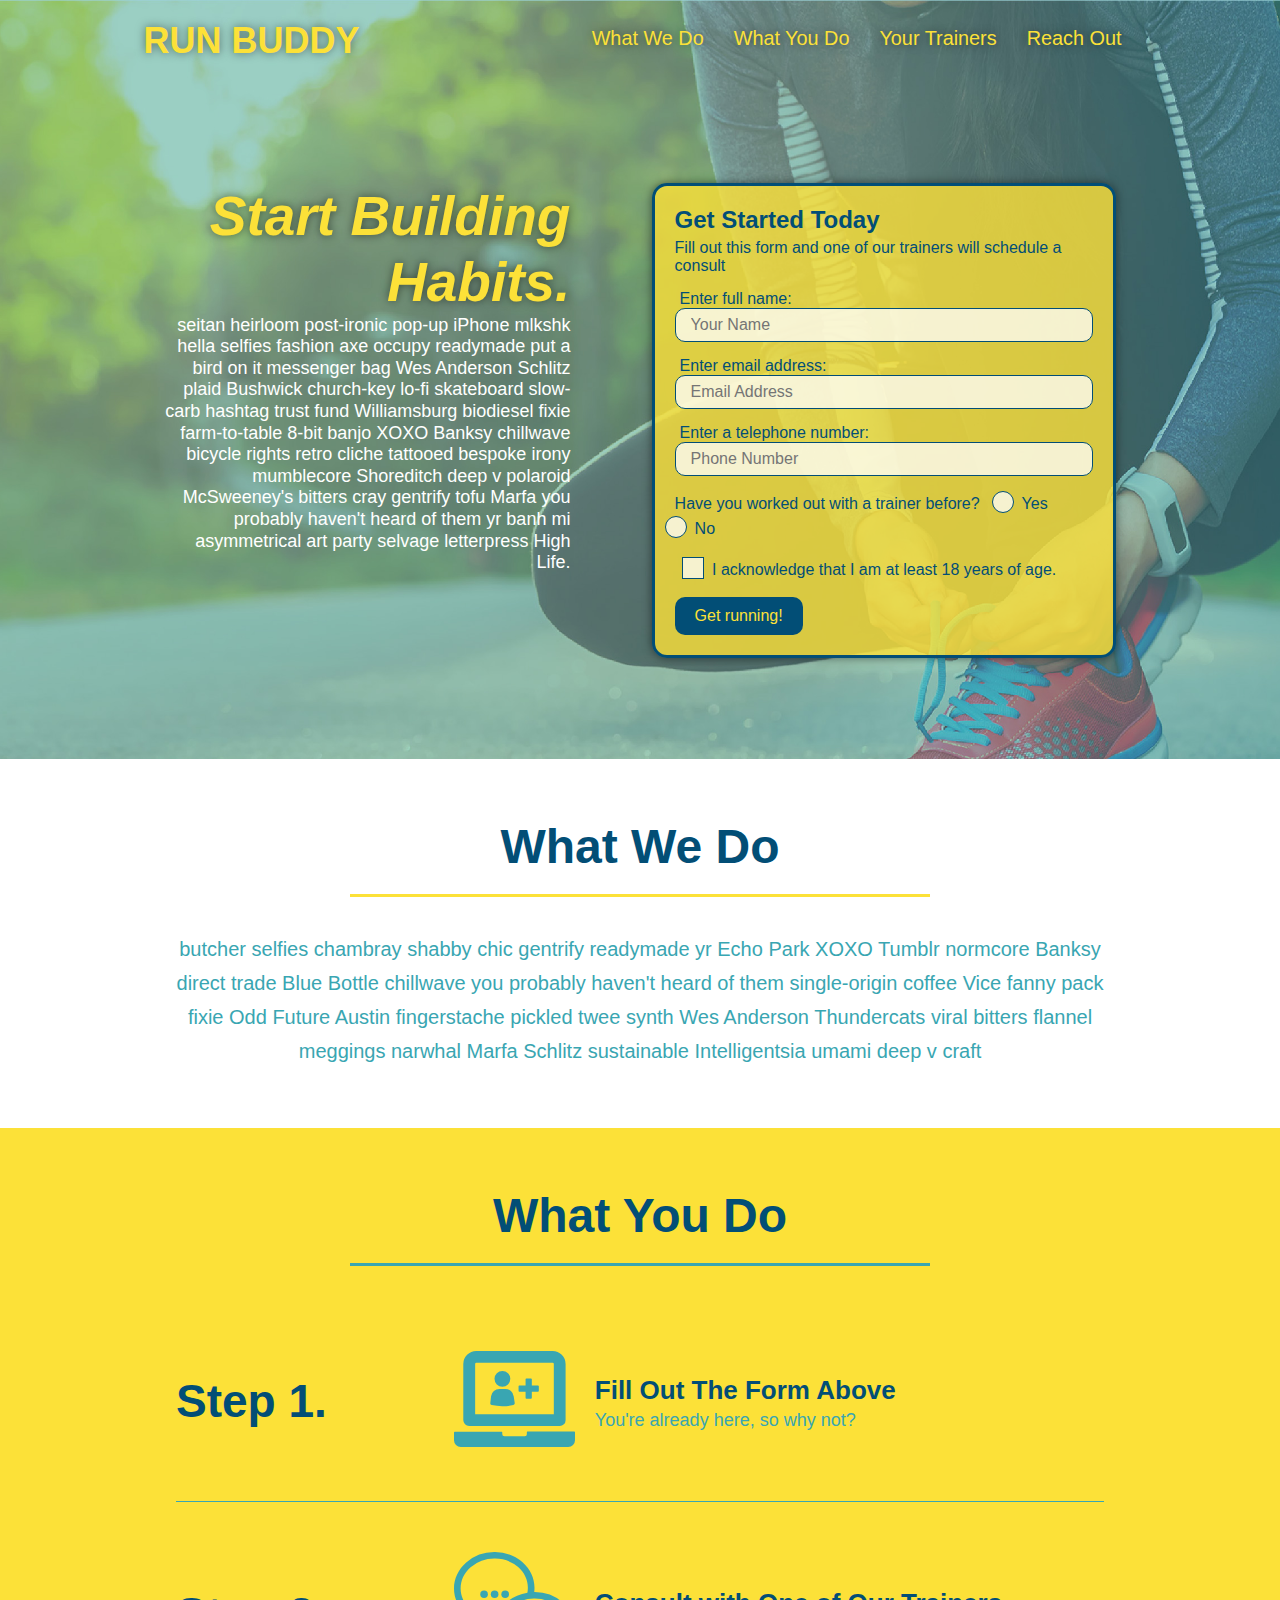
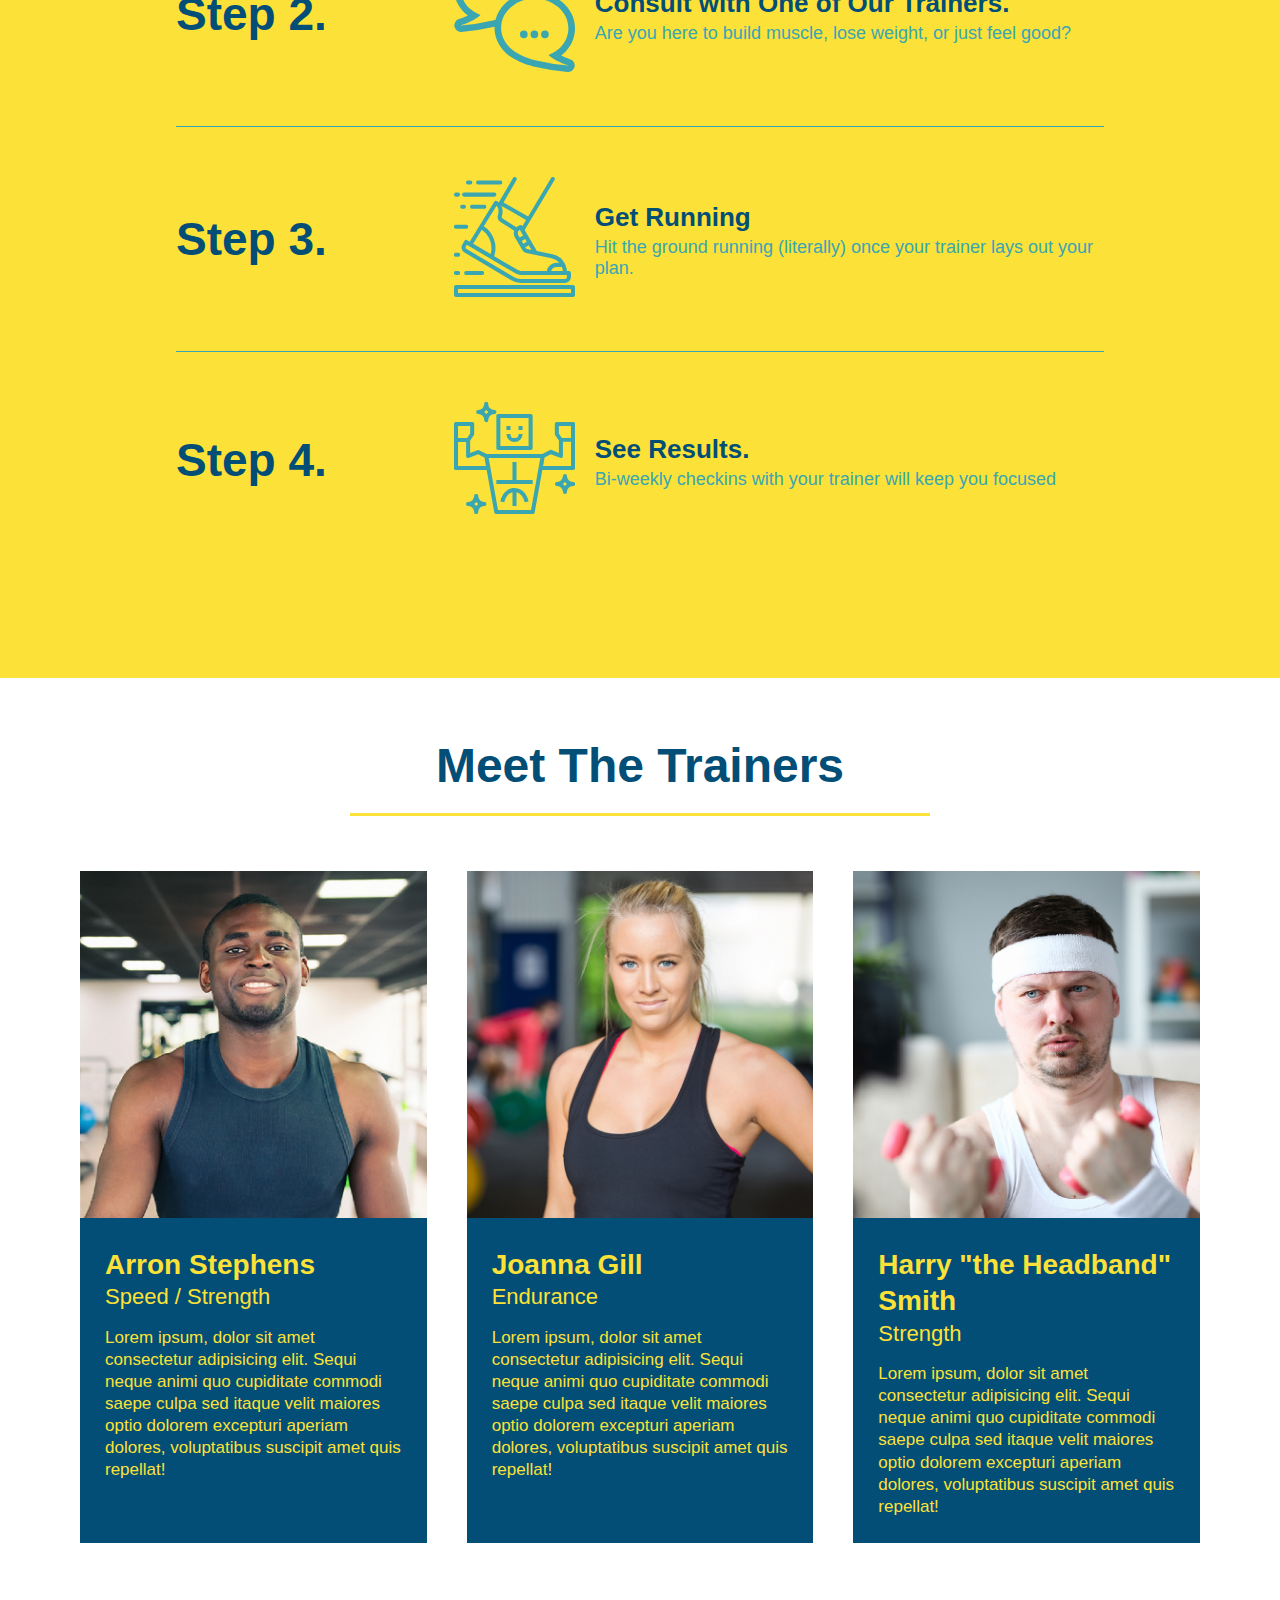
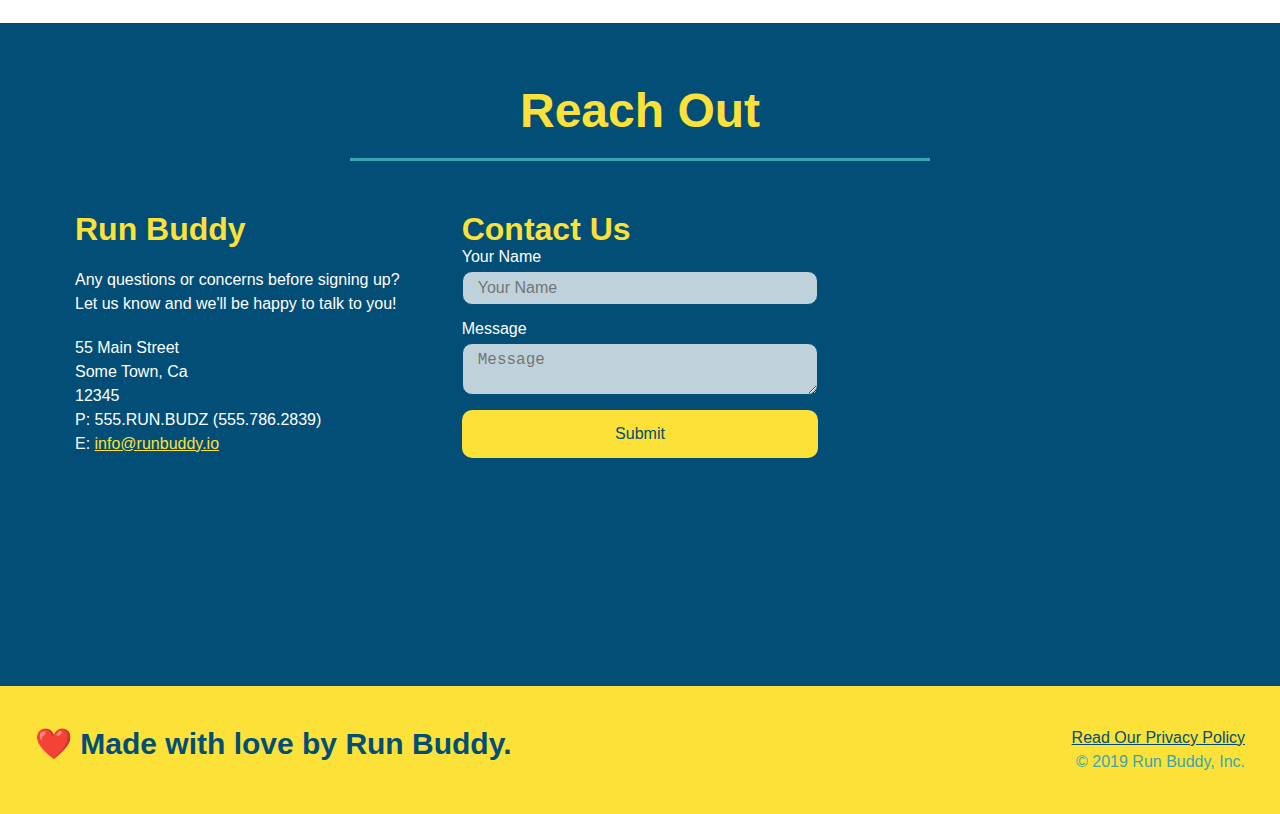
<file: index.html>
<!DOCTYPE html>
<html lang="en">

<head>
  <meta charset="UTF-8" />
  <meta name="viewport" content="width=device-width, initial-scale=1.0" />
  <title>Run Buddy</title>
  <link rel="stylesheet" href="./assets/css/style.css" />
</head>

<body>
  <!-- navigation -->
  <header>
    <h1>
      <a href="./">
        RUN BUDDY
      </a>
    </h1>
    <nav>
      <!-- Unordered list element -->
      <ul>
        <!-- List item element-->
        <li>
          <!-- Anchor element -->
          <a href="#what-we-do">What We Do</a>
        </li>
        <li>
          <a href="#what-you-do">What You Do</a>
        </li>
        <li>
          <a href="#your-trainers">Your Trainers</a>
        </li>
        <li>
          <a href="#reach-out">Reach Out</a>
        </li>
      </ul>
    </nav>
  </header>

  <!-- hero/jumbotron -->
  <section class="hero">
    <div class="hero-cta">
      <h2>Start Building Habits.</h2>
      <p>
        seitan heirloom post-ironic pop-up iPhone mlkshk hella selfies fashion axe occupy readymade put a bird on it
        messenger bag Wes Anderson Schlitz plaid Bushwick church-key lo-fi skateboard slow-carb hashtag trust fund
        Williamsburg biodiesel fixie farm-to-table 8-bit banjo XOXO Banksy chillwave bicycle rights retro cliche
        tattooed bespoke irony mumblecore Shoreditch deep v polaroid McSweeney's bitters cray gentrify tofu Marfa you
        probably haven't heard of them yr banh mi asymmetrical art party selvage letterpress High Life.
      </p>
    </div>
    <!-- Form for consultation -->
    <div class="hero-form">
      <h3>Get Started Today</h3>
      <p>Fill out this form and one of our trainers will schedule a consult</p>
      <form>
        <label for="name">Enter full name:</label>
        <input type="text" placeholder="Your Name" name="name" id="name" class="form-input" />
        <label for="email">Enter email address:</label>
        <input type="text" placeholder="Email Address" name="email" id="email" class="form-input" />
        <label for="phone">Enter a telephone number:</label>
        <input type="text" placeholder="Phone Number" name="phone" id="phone" class="form-input" />
        <p>
          Have you worked out with a trainer before?
          <span class="radio-wrapper">
            <input type="radio" name="trainer-confirm" id="trainer-yes" />
            <label for="trainer-yes">Yes</label>
          </span>
          <span class="radio-wrapper">
            <input type="radio" name="trainer-confirm" id="trainer-no" />
            <label for="trainer-no">No</label>
          </span>
        </p>
        <p>
          <span class="checkbox-wrapper">
            <input type="checkbox" name="age-confirm" id="checkbox" />
            <label for="checkbox">I acknowledge that I am at least 18 years of age.</label>
          </span>
        </p>
        <button type="submit">
          Get running!
        </button>
      </form>
    </div>
  </section>

  <!-- "what we do" section -->
  <section id="what-we-do" class="intro">
    <div class="flex-row">
      <h2 class="section-title primary-border">What We Do</h2>
    </div>
    <div class="flex-row">
      <p>
        butcher selfies chambray shabby chic gentrify readymade yr Echo Park XOXO Tumblr normcore Banksy direct trade
        Blue Bottle chillwave you probably haven't heard of them single-origin coffee Vice fanny pack fixie Odd Future
        Austin fingerstache pickled twee synth Wes Anderson Thundercats viral bitters flannel meggings narwhal Marfa
        Schlitz sustainable Intelligentsia umami deep v craft
      </p>
    </div>
  </section> <!-- What We Do section -->

  <!-- "what you do" section -->
  <section id="what-you-do" class="steps">
    <div class="flex-row">
      <h2 class="section-title secondary-border">What You Do</h2>
    </div>

    <div class="step">
      <h3>Step 1.</h3>
      <div class="step-info">
        <div class="step-img">
          <img src="./assets/images/step-1.svg" />
        </div>
        <div class="step-text">
          <h4>Fill Out The Form Above</h4>
          <p>You're already here, so why not?</p>
        </div> <!-- #step-text -->
      </div><!-- #step-info -->
    </div><!-- #step -->

    <div class="step">
      <h3>Step 2.</h3>
      <div class="step-info">
        <div class="step-img">
          <img src="./assets/images/step-2.svg" />
        </div>
        <div class="step-text">
          <h4>Consult with One of Our Trainers.</h4>
          <p>Are you here to build muscle, lose weight, or just feel good?</p>
        </div> <!-- #step-text -->
      </div><!-- #step-info -->
    </div><!-- #step -->

    <div class="step">
      <h3>Step 3.</h3>
      <div class="step-info">
        <div class="step-img">
          <img src="./assets/images/step-3.svg" />
        </div>
        <div class="step-text">
          <h4>Get Running</h4>
          <p>Hit the ground running (literally) once your trainer lays out your plan.</p>
        </div> <!-- #step-text -->
      </div><!-- #step-info -->
    </div><!-- #step -->

    <div class="step">
      <h3>Step 4.</h3>
      <div class="step-info">
        <div class="step-img">
          <img src="./assets/images/step-4.svg" />
        </div>
        <div class="step-text">
          <h4>See Results.</h4>
          <p>Bi-weekly checkins with your trainer will keep you focused</p>
        </div> <!-- #step-text -->
      </div><!-- #step-info -->
    </div><!-- #step -->

  </section> <!-- #steps - What You Do section -->

  <!-- "meet the trainers" section -->
  <section id="your-trainers">
    <div class="flex-row">
        <h2 class="section-title primary-border">Meet The Trainers</h2>
      </div>
      <div class="trainers">
      <!-- first trainer bio -->
      <article class="trainer">
        <img src="./assets/images/trainer-1.jpg" alt="Arron Stephens in his workout clothes, ready to pump iron" />
        <div class="trainer-bio">
          <h3 class="trainer-name">Arron Stephens</h3>
          <h4 class="trainer-role">Speed / Strength</h4>
          <p>
            Lorem ipsum, dolor sit amet consectetur adipisicing elit. Sequi neque animi quo cupiditate commodi saepe culpa
            sed
            itaque velit maiores optio dolorem excepturi aperiam dolores, voluptatibus suscipit amet quis repellat!
          </p>
        </div>
      </article>
      <!-- second trainer bio -->
      <article class="trainer">
        <img src="./assets/images/trainer-2.jpg" alt="Joanna Gill cooling off after a workout" />
        <div class="trainer-bio">
          <h3 class="trainer-name">Joanna Gill</h3>
          <h4 class="trainer-role">Endurance</h4>
          <p>
            Lorem ipsum, dolor sit amet consectetur adipisicing elit. Sequi neque animi quo cupiditate commodi saepe culpa
            sed
            itaque velit maiores optio dolorem excepturi aperiam dolores, voluptatibus suscipit amet quis repellat!
          </p>
        </div>
      </article>
      <!-- third trainer bio -->
      <article class="trainer">
        <img src="./assets/images/trainer-3.jpg"
          alt="Harry Smith wearing a headband and lifting comically small pink weights" />
        <div class="trainer-bio">
          <h3 class="trainer-name">Harry "the Headband" Smith</h3>
          <h4 class="trainer-role">Strength</h4>
          <p>
            Lorem ipsum, dolor sit amet consectetur adipisicing elit. Sequi neque animi quo cupiditate commodi saepe culpa
            sed
            itaque velit maiores optio dolorem excepturi aperiam dolores, voluptatibus suscipit amet quis repellat!
          </p>
        </div>
      </article>
    </div>
  </section> <!-- Meet the Trainers section -->

  <!-- "reach out" section -->
  <section id="reach-out" class="contact">
    <div class="flex-row">
      <h2 class="section-title secondary-border">Reach Out</h2>
    </div>
    <div class="contact-info">
      <div>
        <h3>Run Buddy</h3>
        <p>
          Any questions or concerns before signing up?
          <br />
          Let us know and we'll be happy to talk to you!
        </p>
        <address>
          55 Main Street <br />
          Some Town, Ca <br />
          12345<br />
          P: 555.RUN.BUDZ (555.786.2839)<br />
          E: <a href="mailto:info@runbuddy.io">info@runbuddy.io</a>
        </address>
      </div>
      <div class="contact-form">
        <h3>Contact Us</h3>
        <form>
          <label for="contact-name">Your Name</label>
          <input type="text" id="contact-name" placeholder="Your Name" />
  
          <label for="contact-message">Message</label>
          <textarea id="contact-message" placeholder="Message"></textarea>
  
          <button type="submit">Submit</button>
        </form>
      </div>
      <iframe
        src="https://www.google.com/maps/embed?pb=!1m18!1m12!1m3!1d3147.1079747227936!2d-120.42364418397035!3d37.92790791110593!2m3!1f0!2f0!3f0!3m2!1i1024!2i768!4f13.1!3m3!1m2!1s0x8090c49129b6ac57%3A0xb56c7eb95a2cd8bd!2sMain%20St%2C%20California%2095327!5e0!3m2!1sen!2sus!4v1616426329495!5m2!1sen!2sus"
        style="border:0;" allowfullscreen="" loading="lazy">
      </iframe>
    </div>
  </section> <!-- Reach Out section -->

  <!-- footer -->
  <footer>
    <h2>❤️ Made with love by Run Buddy.</h2>
    <div>
      <a href="./privacy-policy.html">Read Our Privacy Policy</a><br />
      &copy; 2019 Run Buddy, Inc.
    </div>
  </footer>
</body>

</html>
</file>
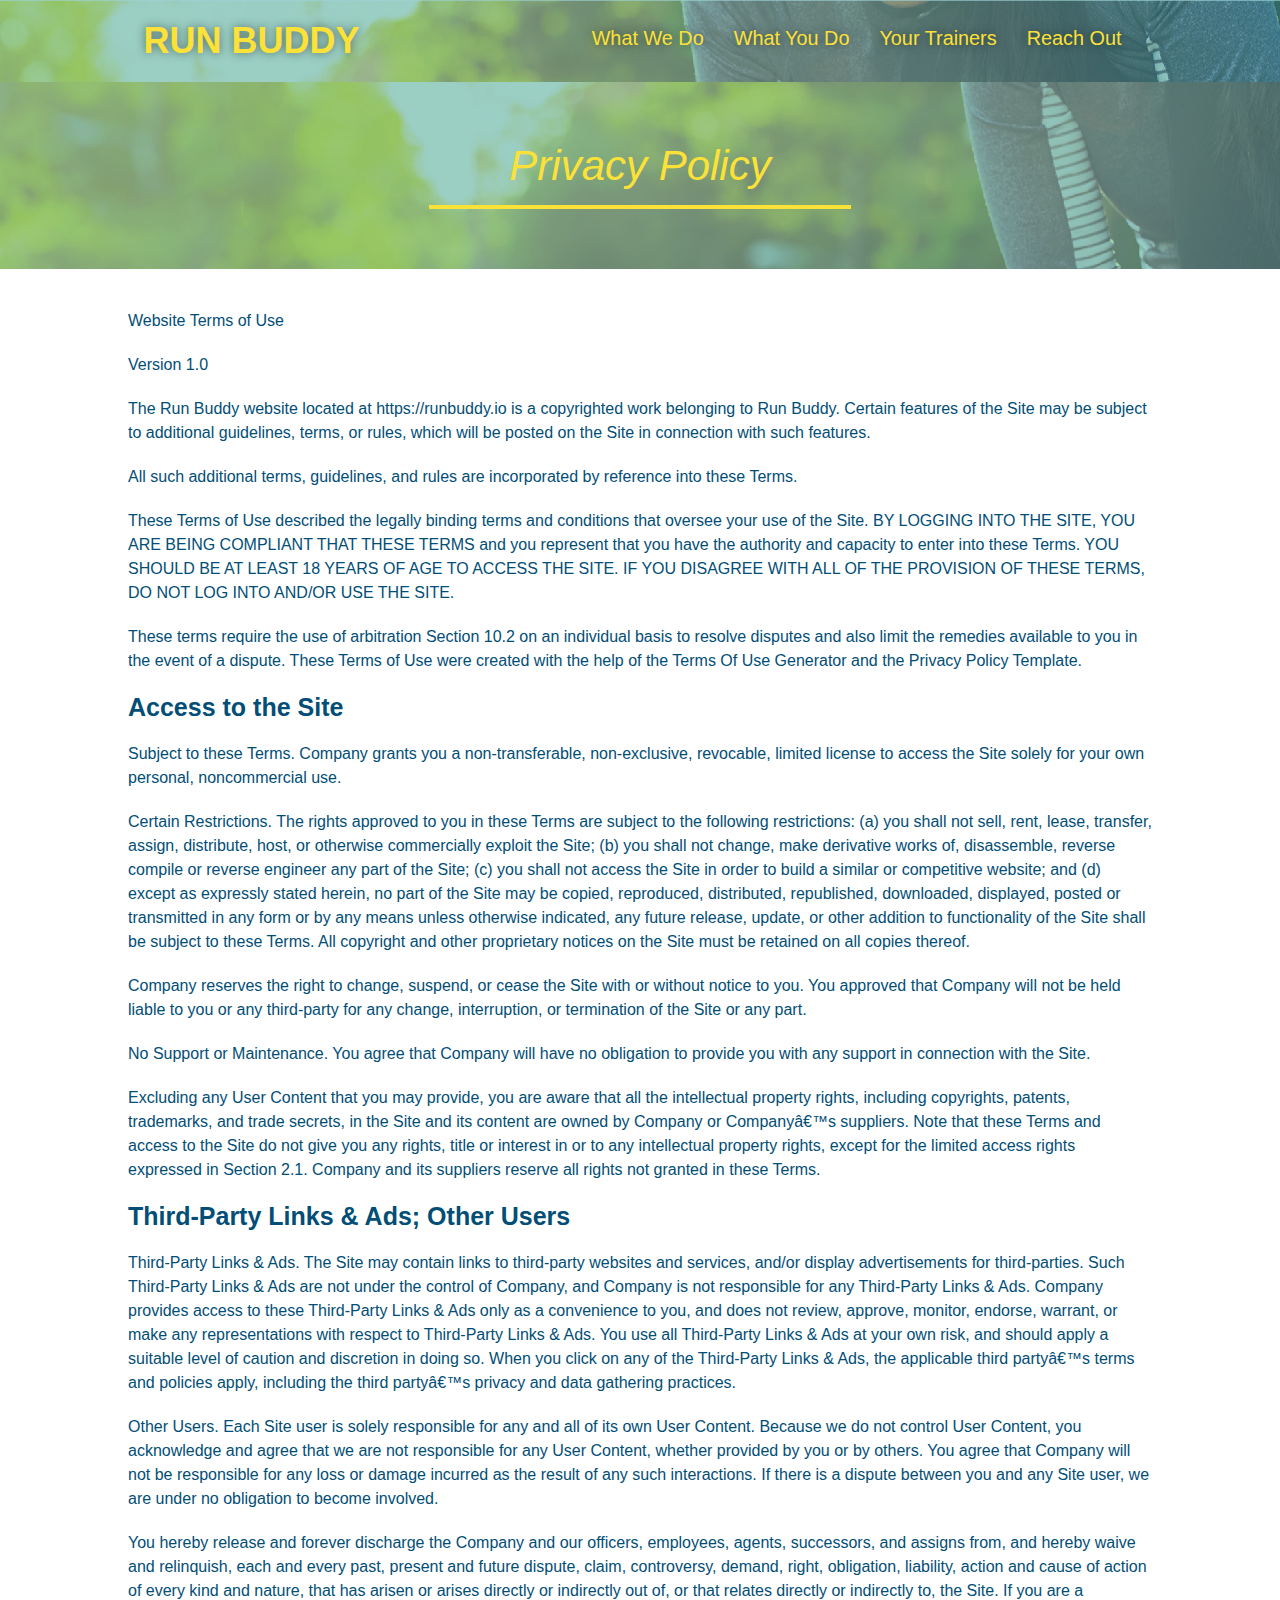
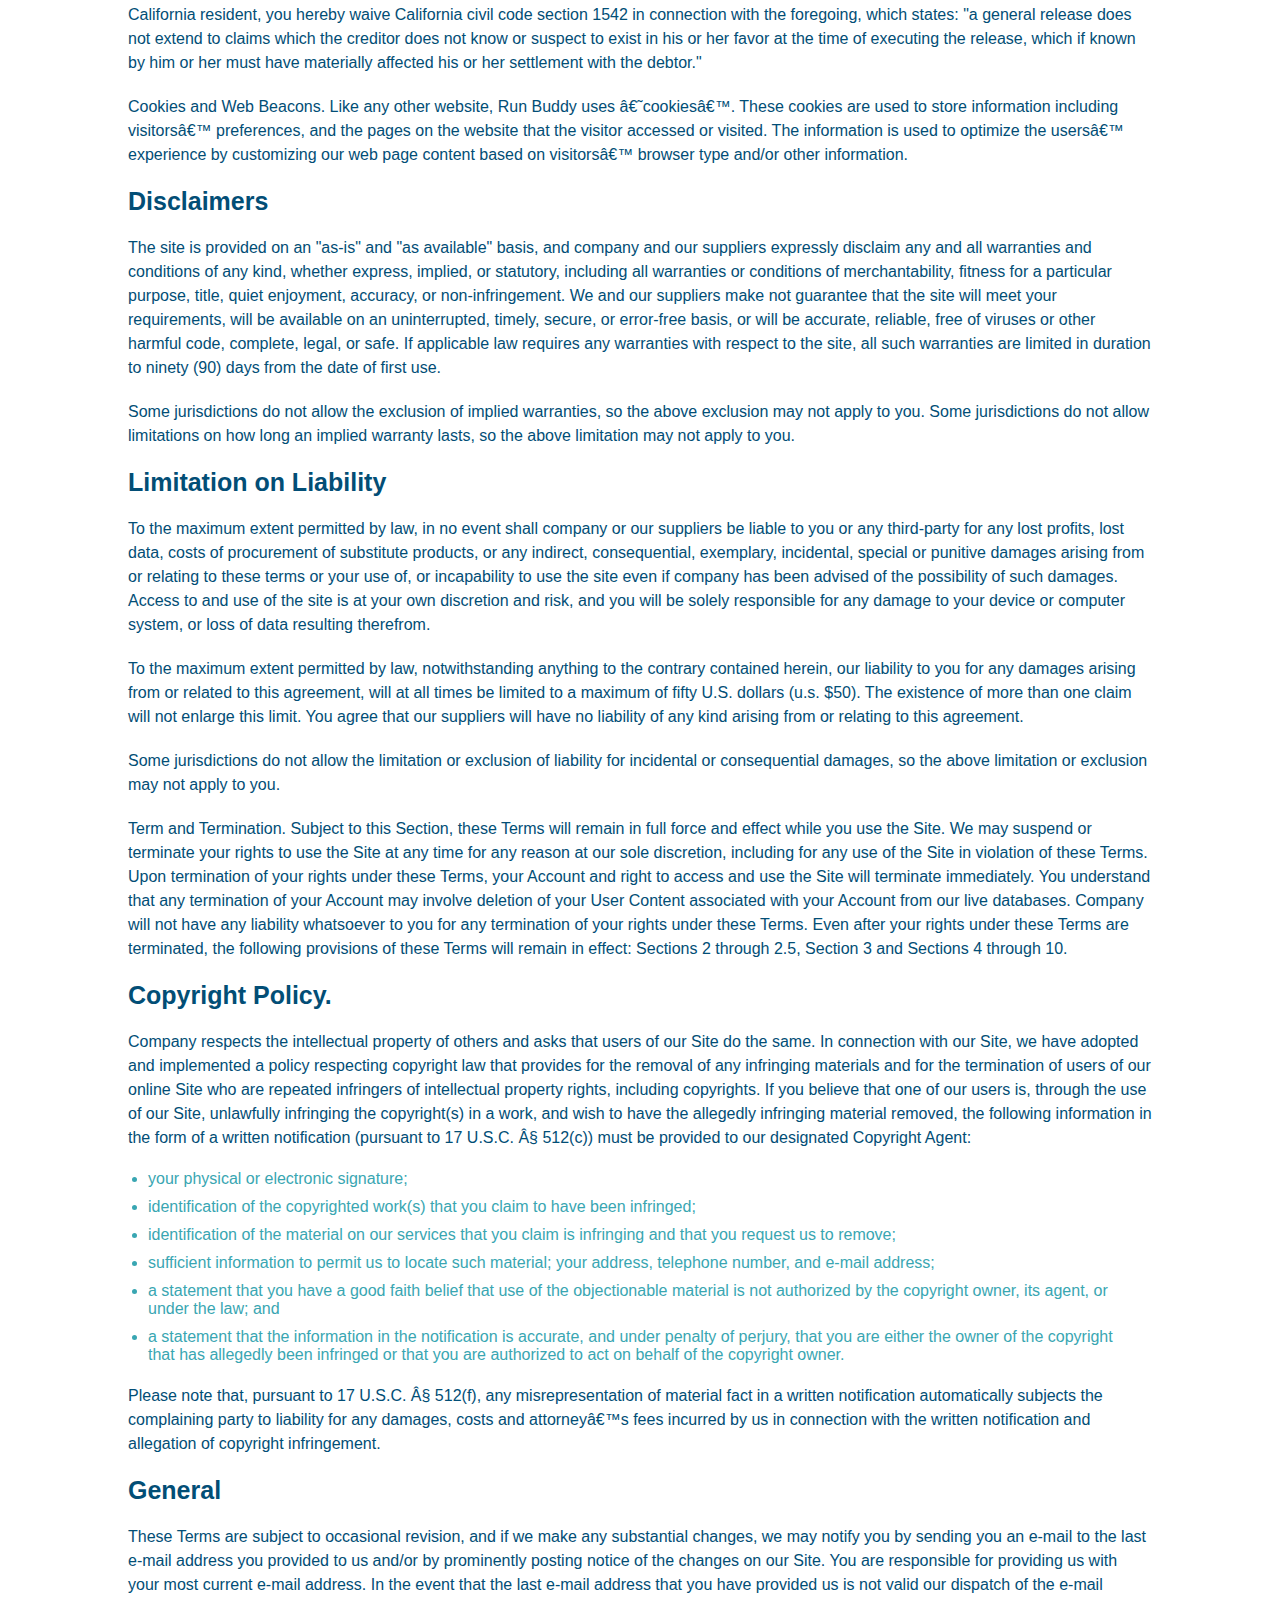
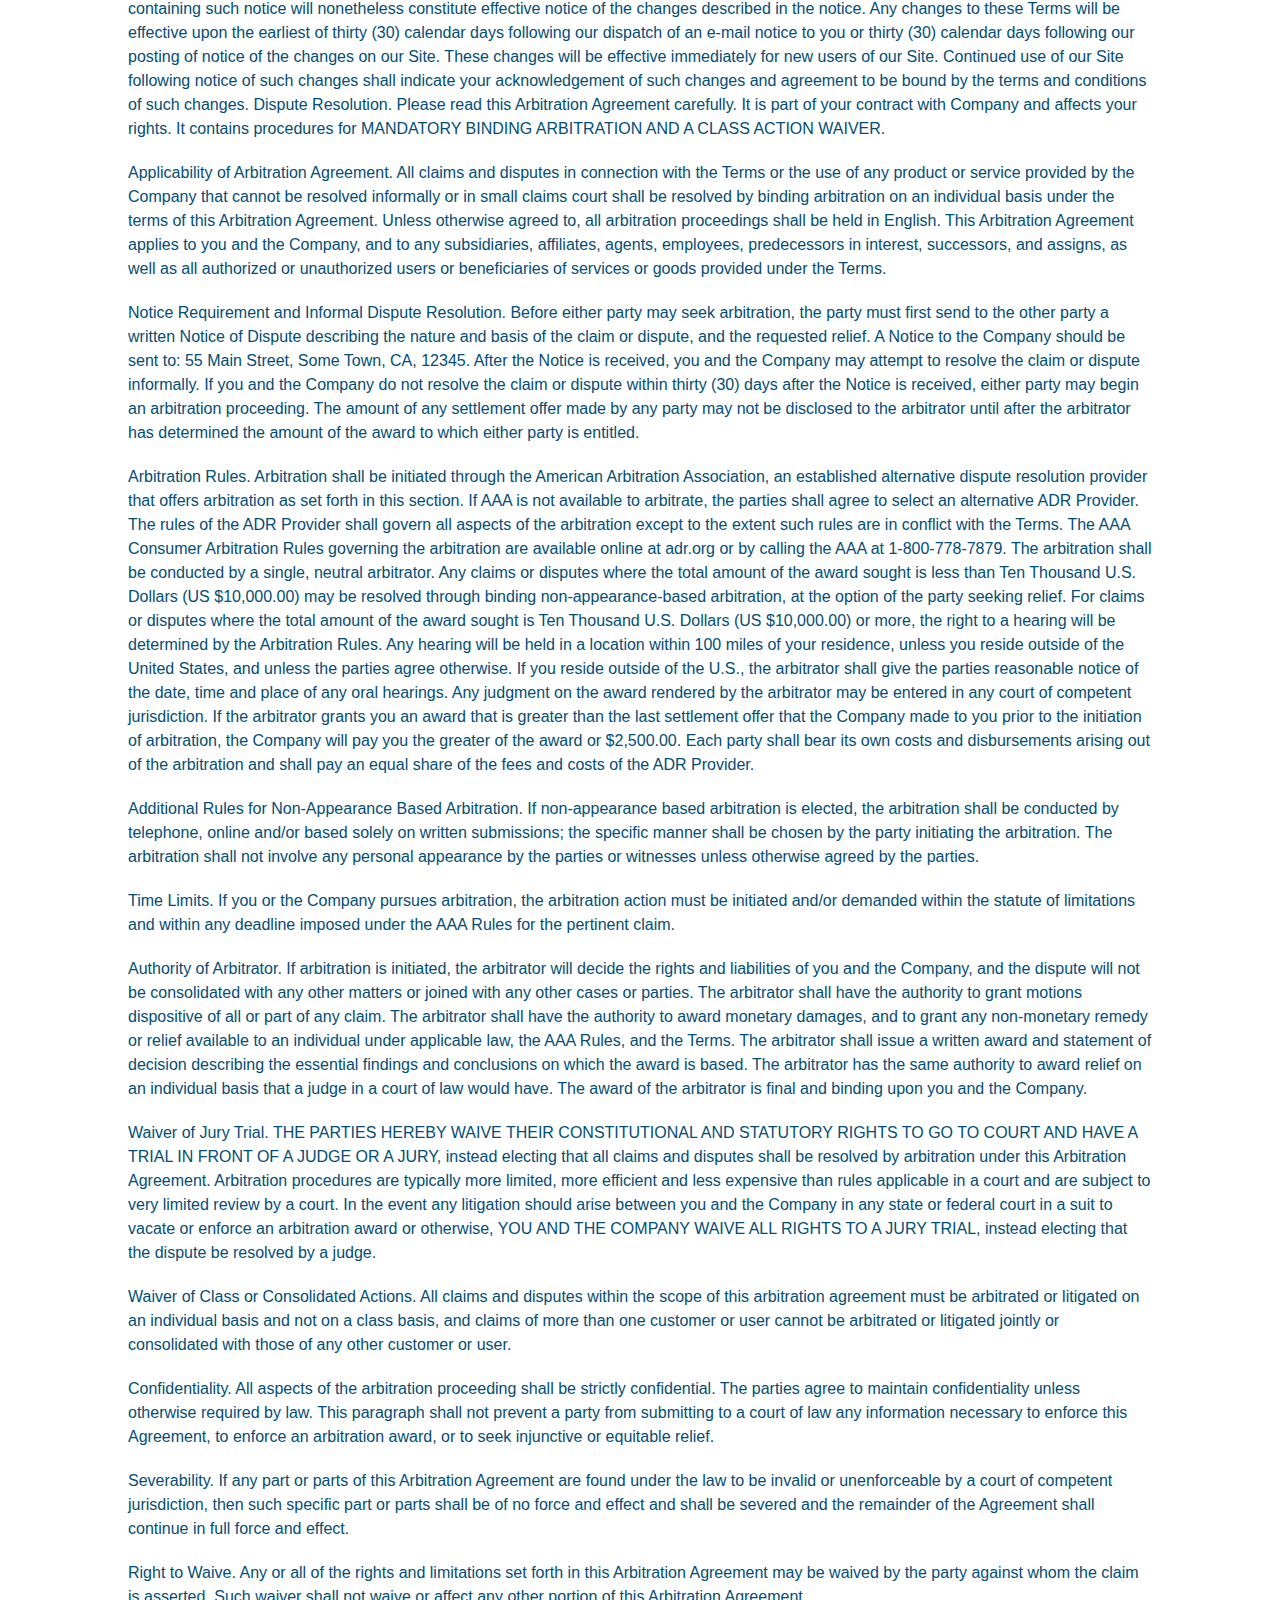
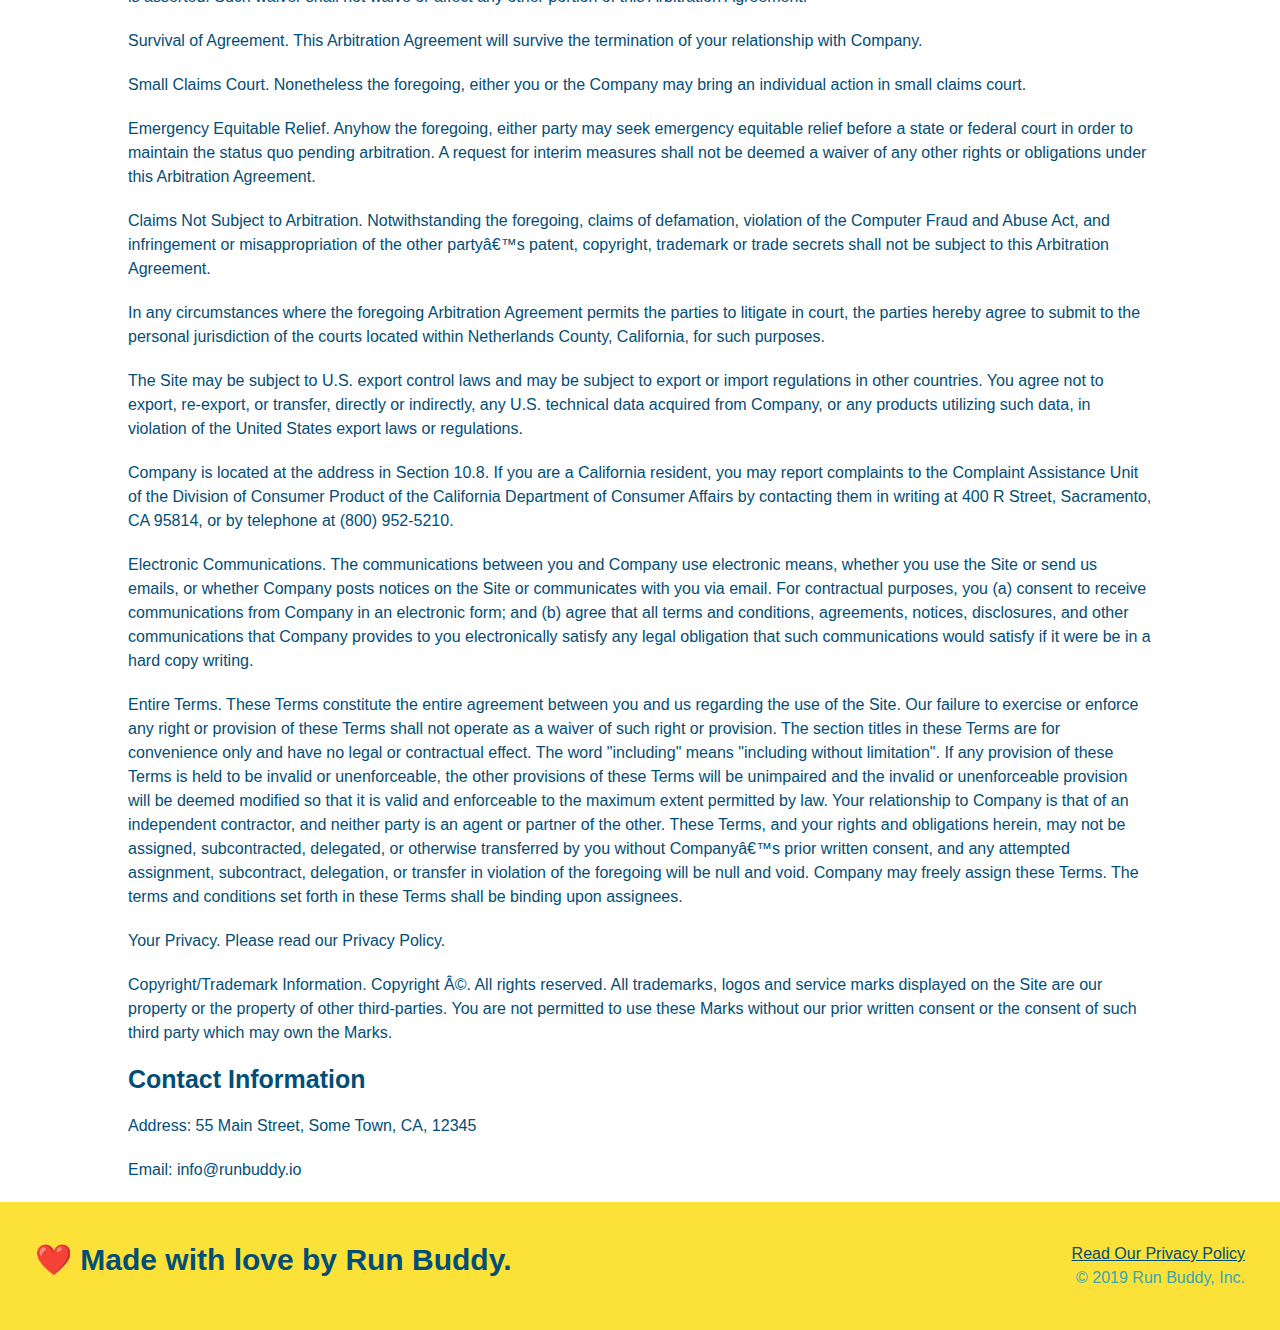
<file: privacy-policy.html>
<!DOCTYPE html>
<html lang="en">

<head>
    <meta charset="UTF-8" />
    <meta name="viewport" content="width=device-width, initial-scale=1.0" />
    <title>Privacy Policy - Run Buddy</title>
    <link rel="stylesheet" href="./assets/css/style.css" />
    <link rel="stylesheet" href="./assets/css/secondary-styles.css" />
</head>

<body>
    <!-- navigation -->
    <header>
        <h1>
            <a href="./">
                RUN BUDDY
            </a>
        </h1>
        <nav>
            <!-- Unordered list element -->
            <ul>
                <!-- List item element-->
                <li>
                    <!-- Anchor element -->
                    <a href="./index.html#what-we-do">What We Do</a>
                </li>
                <li>
                    <a href="./index.html#what-you-do">What You Do</a>
                </li>
                <li>
                    <a href="./index.html#your-trainers">Your Trainers</a>
                </li>
                <li>
                    <a href="./index.html#reach-out">Reach Out</a>
                </li>
            </ul>
        </nav>
    </header>

    <section class="hero">
        <h2 class="page-title">
            Privacy Policy
        </h2>
    </section>
    <article class="secondary-content">
        <p>
            Website Terms of Use
        </p>

        <p>
            Version 1.0
        </p>

        <p>
            The Run Buddy website located at https://runbuddy.io is a copyrighted work belonging to Run Buddy.
            Certain
            features of the Site may be subject to additional guidelines, terms, or rules, which will be posted on
            the Site
            in connection with such features.
        </p>

        <p>
            All such additional terms, guidelines, and rules are incorporated by reference into these Terms.
        </p>

        <p>
            These Terms of Use described the legally binding terms and conditions that oversee your use of the Site.
            BY
            LOGGING INTO THE SITE, YOU ARE BEING COMPLIANT THAT THESE TERMS and you represent that you have the
            authority
            and capacity to enter into these Terms. YOU SHOULD BE AT LEAST 18 YEARS OF AGE TO ACCESS THE SITE. IF
            YOU
            DISAGREE WITH ALL OF THE PROVISION OF THESE TERMS, DO NOT LOG INTO AND/OR USE THE SITE.
        </p>

        <p>
            These terms require the use of arbitration Section 10.2 on an individual basis to resolve disputes and
            also
            limit the remedies available to you in the event of a dispute. These Terms of Use were created with the
            help of
            the Terms Of Use Generator and the Privacy Policy Template.
        </p>

        <h3>
            Access to the Site
        </h3>

        <p>
            Subject to these Terms. Company grants you a non-transferable, non-exclusive, revocable, limited license
            to
            access the Site solely for your own personal, noncommercial use.
        </p>

        <p>
            Certain Restrictions. The rights approved to you in these Terms are subject to the following
            restrictions: (a)
            you shall not sell, rent, lease, transfer, assign, distribute, host, or otherwise commercially exploit
            the Site;
            (b) you shall not change, make derivative works of, disassemble, reverse compile or reverse engineer any
            part of
            the Site; (c) you shall not access the Site in order to build a similar or competitive website; and (d)
            except
            as expressly stated herein, no part of the Site may be copied, reproduced, distributed, republished,
            downloaded,
            displayed, posted or transmitted in any form or by any means unless otherwise indicated, any future
            release,
            update, or other addition to functionality of the Site shall be subject to these Terms. All copyright
            and other
            proprietary notices on the Site must be retained on all copies thereof.
        </p>

        <p>
            Company reserves the right to change, suspend, or cease the Site with or without notice to you. You
            approved
            that Company will not be held liable to you or any third-party for any change, interruption, or
            termination of
            the Site or any part.
        </p>

        <p>
            No Support or Maintenance. You agree that Company will have no obligation to provide you with any
            support in
            connection with the Site.
        </p>

        <p>
            Excluding any User Content that you may provide, you are aware that all the intellectual property
            rights,
            including copyrights, patents, trademarks, and trade secrets, in the Site and its content are owned by
            Company
            or Companyâ€™s suppliers. Note that these Terms and access to the Site do not give you any rights, title
            or
            interest in or to any intellectual property rights, except for the limited access rights expressed in
            Section
            2.1. Company and its suppliers reserve all rights not granted in these Terms.
        </p>

        <h3>
            Third-Party Links &amp; Ads; Other Users
        </h3>

        <p>
            Third-Party Links &amp; Ads. The Site may contain links to third-party websites and services, and/or
            display
            advertisements for third-parties. Such Third-Party Links &amp; Ads are not under the control of Company,
            and Company
            is not responsible for any Third-Party Links &amp; Ads. Company provides access to these Third-Party
            Links &amp; Ads
            only as a convenience to you, and does not review, approve, monitor, endorse, warrant, or make any
            representations with respect to Third-Party Links &amp; Ads. You use all Third-Party Links &amp; Ads at
            your own risk,
            and should apply a suitable level of caution and discretion in doing so. When you click on any of the
            Third-Party Links &amp; Ads, the applicable third partyâ€™s terms and policies apply, including the
            third partyâ€™s
            privacy and data gathering practices.
        </p>

        <p>
            Other Users. Each Site user is solely responsible for any and all of its own User Content. Because we do
            not
            control User Content, you acknowledge and agree that we are not responsible for any User Content,
            whether
            provided by you or by others. You agree that Company will not be responsible for any loss or damage
            incurred as
            the result of any such interactions. If there is a dispute between you and any Site user, we are under
            no
            obligation to become involved.
        </p>

        <p>
            You hereby release and forever discharge the Company and our officers, employees, agents, successors,
            and
            assigns from, and hereby waive and relinquish, each and every past, present and future dispute, claim,
            controversy, demand, right, obligation, liability, action and cause of action of every kind and nature,
            that has
            arisen or arises directly or indirectly out of, or that relates directly or indirectly to, the Site. If
            you are
            a California resident, you hereby waive California civil code section 1542 in connection with the
            foregoing,
            which states: "a general release does not extend to claims which the creditor does not know or suspect
            to exist
            in his or her favor at the time of executing the release, which if known by him or her must have
            materially
            affected his or her settlement with the debtor."
        </p>

        <p>
            Cookies and Web Beacons. Like any other website, Run Buddy uses â€˜cookiesâ€™. These cookies are used to
            store
            information including visitorsâ€™ preferences, and the pages on the website that the visitor accessed or
            visited.
            The information is used to optimize the usersâ€™ experience by customizing our web page content based on
            visitorsâ€™
            browser type and/or other information.
        </p>

        <h3>
            Disclaimers
        </h3>

        <p>
            The site is provided on an "as-is" and "as available" basis, and company and our suppliers expressly
            disclaim
            any and all warranties and conditions of any kind, whether express, implied, or statutory, including all
            warranties or conditions of merchantability, fitness for a particular purpose, title, quiet enjoyment,
            accuracy,
            or non-infringement. We and our suppliers make not guarantee that the site will meet your requirements,
            will be
            available on an uninterrupted, timely, secure, or error-free basis, or will be accurate, reliable, free
            of
            viruses or other harmful code, complete, legal, or safe. If applicable law requires any warranties with
            respect
            to the site, all such warranties are limited in duration to ninety (90) days from the date of first use.
        </p>

        <p>
            Some jurisdictions do not allow the exclusion of implied warranties, so the above exclusion may not
            apply to
            you. Some jurisdictions do not allow limitations on how long an implied warranty lasts, so the above
            limitation
            may not apply to you.
        </p>

        <h3>
            Limitation on Liability
        </h3>

        <p>
            To the maximum extent permitted by law, in no event shall company or our suppliers be liable to you or
            any
            third-party for any lost profits, lost data, costs of procurement of substitute products, or any
            indirect,
            consequential, exemplary, incidental, special or punitive damages arising from or relating to these
            terms or
            your use of, or incapability to use the site even if company has been advised of the possibility of such
            damages. Access to and use of the site is at your own discretion and risk, and you will be solely
            responsible
            for any damage to your device or computer system, or loss of data resulting therefrom.
        </p>

        <p>
            To the maximum extent permitted by law, notwithstanding anything to the contrary contained herein, our
            liability
            to you for any damages arising from or related to this agreement, will at all times be limited to a
            maximum of
            fifty U.S. dollars (u.s. $50). The existence of more than one claim will not enlarge this limit. You
            agree that
            our suppliers will have no liability of any kind arising from or relating to this agreement.
        </p>

        <p>
            Some jurisdictions do not allow the limitation or exclusion of liability for incidental or consequential
            damages, so the above limitation or exclusion may not apply to you.
        </p>

        <p>
            Term and Termination. Subject to this Section, these Terms will remain in full force and effect while
            you use
            the Site. We may suspend or terminate your rights to use the Site at any time for any reason at our sole
            discretion, including for any use of the Site in violation of these Terms. Upon termination of your
            rights under
            these Terms, your Account and right to access and use the Site will terminate immediately. You
            understand that
            any termination of your Account may involve deletion of your User Content associated with your Account
            from our
            live databases. Company will not have any liability whatsoever to you for any termination of your rights
            under
            these Terms. Even after your rights under these Terms are terminated, the following provisions of these
            Terms
            will remain in effect: Sections 2 through 2.5, Section 3 and Sections 4 through 10.
        </p>

        <h3>
            Copyright Policy.
        </h3>

        <p>
            Company respects the intellectual property of others and asks that users of our Site do the same. In
            connection
            with our Site, we have adopted and implemented a policy respecting copyright law that provides for the
            removal
            of any infringing materials and for the termination of users of our online Site who are repeated
            infringers of
            intellectual property rights, including copyrights. If you believe that one of our users is, through the
            use of
            our Site, unlawfully infringing the copyright(s) in a work, and wish to have the allegedly infringing
            material
            removed, the following information in the form of a written notification (pursuant to 17 U.S.C. Â§
            512(c)) must
            be provided to our designated Copyright Agent:
        </p>

        <ul>
            <li>
                your physical or electronic signature;
            </li>
            <li>
                identification of the copyrighted work(s) that you claim to have been infringed;
            </li>
            <li>
                identification of the material on our services that you claim is infringing and that you request us
                to remove;
            </li>
            <li>
                sufficient information to permit us to locate such material; your address, telephone number, and
                e-mail
                address;
            </li>
            <li>
                a statement that you have a good faith belief that use of the objectionable material is not
                authorized by the
                copyright owner, its agent, or under the law; and
            </li>
            <li>
                a statement that the information in the notification is accurate, and under penalty of perjury, that
                you are
                either the owner of the copyright that has allegedly been infringed or that you are authorized to
                act on
                behalf of the copyright owner.
            </li>
        </ul>

        <p>
            Please note that, pursuant to 17 U.S.C. Â§ 512(f), any misrepresentation of material fact in a written
            notification automatically subjects the complaining party to liability for any damages, costs and
            attorneyâ€™s
            fees incurred by us in connection with the written notification and allegation of copyright
            infringement.
        </p>

        <h3>
            General
        </h3>

        <p>
            These Terms are subject to occasional revision, and if we make any substantial changes, we may notify
            you by
            sending you an e-mail to the last e-mail address you provided to us and/or by prominently posting notice
            of the
            changes on our Site. You are responsible for providing us with your most current e-mail address. In the
            event
            that the last e-mail address that you have provided us is not valid our dispatch of the e-mail
            containing such
            notice will nonetheless constitute effective notice of the changes described in the notice. Any changes
            to these
            Terms will be effective upon the earliest of thirty (30) calendar days following our dispatch of an
            e-mail
            notice to you or thirty (30) calendar days following our posting of notice of the changes on our Site.
            These
            changes will be effective immediately for new users of our Site. Continued use of our Site following
            notice of
            such changes shall indicate your acknowledgement of such changes and agreement to be bound by the terms
            and
            conditions of such changes. Dispute Resolution. Please read this Arbitration Agreement carefully. It is
            part of
            your contract with Company and affects your rights. It contains procedures for MANDATORY BINDING
            ARBITRATION AND
            A CLASS ACTION WAIVER.
        </p>

        <p>
            Applicability of Arbitration Agreement. All claims and disputes in connection with the Terms or the use
            of any
            product or service provided by the Company that cannot be resolved informally or in small claims court
            shall be
            resolved by binding arbitration on an individual basis under the terms of this Arbitration Agreement.
            Unless
            otherwise agreed to, all arbitration proceedings shall be held in English. This Arbitration Agreement
            applies to
            you and the Company, and to any subsidiaries, affiliates, agents, employees, predecessors in interest,
            successors, and assigns, as well as all authorized or unauthorized users or beneficiaries of services or
            goods
            provided under the Terms.
        </p>

        <p>
            Notice Requirement and Informal Dispute Resolution. Before either party may seek arbitration, the party
            must
            first send to the other party a written Notice of Dispute describing the nature and basis of the claim
            or
            dispute, and the requested relief. A Notice to the Company should be sent to: 55 Main Street, Some Town,
            CA,
            12345. After the Notice is received, you and the Company may attempt to resolve the claim or dispute
            informally.
            If you and the Company do not resolve the claim or dispute within thirty (30) days after the Notice is
            received,
            either party may begin an arbitration proceeding. The amount of any settlement offer made by any party
            may not
            be disclosed to the arbitrator until after the arbitrator has determined the amount of the award to
            which either
            party is entitled.
        </p>

        <p>
            Arbitration Rules. Arbitration shall be initiated through the American Arbitration Association, an
            established
            alternative dispute resolution provider that offers arbitration as set forth in this section. If AAA is
            not
            available to arbitrate, the parties shall agree to select an alternative ADR Provider. The rules of the
            ADR
            Provider shall govern all aspects of the arbitration except to the extent such rules are in conflict
            with the
            Terms. The AAA Consumer Arbitration Rules governing the arbitration are available online at adr.org or
            by
            calling the AAA at 1-800-778-7879. The arbitration shall be conducted by a single, neutral arbitrator.
            Any
            claims or disputes where the total amount of the award sought is less than Ten Thousand U.S. Dollars (US
            $10,000.00) may be resolved through binding non-appearance-based arbitration, at the option of the party
            seeking
            relief. For claims or disputes where the total amount of the award sought is Ten Thousand U.S. Dollars
            (US
            $10,000.00) or more, the right to a hearing will be determined by the Arbitration Rules. Any hearing
            will be
            held in a location within 100 miles of your residence, unless you reside outside of the United States,
            and
            unless the parties agree otherwise. If you reside outside of the U.S., the arbitrator shall give the
            parties
            reasonable notice of the date, time and place of any oral hearings. Any judgment on the award rendered
            by the
            arbitrator may be entered in any court of competent jurisdiction. If the arbitrator grants you an award
            that is
            greater than the last settlement offer that the Company made to you prior to the initiation of
            arbitration, the
            Company will pay you the greater of the award or $2,500.00. Each party shall bear its own costs and
            disbursements arising out of the arbitration and shall pay an equal share of the fees and costs of the
            ADR
            Provider.
        </p>

        <p>
            Additional Rules for Non-Appearance Based Arbitration. If non-appearance based arbitration is elected,
            the
            arbitration shall be conducted by telephone, online and/or based solely on written submissions; the
            specific
            manner shall be chosen by the party initiating the arbitration. The arbitration shall not involve any
            personal
            appearance by the parties or witnesses unless otherwise agreed by the parties.
        </p>

        <p>
            Time Limits. If you or the Company pursues arbitration, the arbitration action must be initiated and/or
            demanded
            within the statute of limitations and within any deadline imposed under the AAA Rules for the pertinent
            claim.
        </p>

        <p>
            Authority of Arbitrator. If arbitration is initiated, the arbitrator will decide the rights and
            liabilities of
            you and the Company, and the dispute will not be consolidated with any other matters or joined with any
            other
            cases or parties. The arbitrator shall have the authority to grant motions dispositive of all or part of
            any
            claim. The arbitrator shall have the authority to award monetary damages, and to grant any non-monetary
            remedy
            or relief available to an individual under applicable law, the AAA Rules, and the Terms. The arbitrator
            shall
            issue a written award and statement of decision describing the essential findings and conclusions on
            which the
            award is based. The arbitrator has the same authority to award relief on an individual basis that a
            judge in a
            court of law would have. The award of the arbitrator is final and binding upon you and the Company.
        </p>

        <p>
            Waiver of Jury Trial. THE PARTIES HEREBY WAIVE THEIR CONSTITUTIONAL AND STATUTORY RIGHTS TO GO TO COURT
            AND HAVE
            A TRIAL IN FRONT OF A JUDGE OR A JURY, instead electing that all claims and disputes shall be resolved
            by
            arbitration under this Arbitration Agreement. Arbitration procedures are typically more limited, more
            efficient
            and less expensive than rules applicable in a court and are subject to very limited review by a court.
            In the
            event any litigation should arise between you and the Company in any state or federal court in a suit to
            vacate
            or enforce an arbitration award or otherwise, YOU AND THE COMPANY WAIVE ALL RIGHTS TO A JURY TRIAL,
            instead
            electing that the dispute be resolved by a judge.
        </p>

        <p>
            Waiver of Class or Consolidated Actions. All claims and disputes within the scope of this arbitration
            agreement
            must be arbitrated or litigated on an individual basis and not on a class basis, and claims of more than
            one
            customer or user cannot be arbitrated or litigated jointly or consolidated with those of any other
            customer or
            user.
        </p>

        <p>
            Confidentiality. All aspects of the arbitration proceeding shall be strictly confidential. The parties
            agree to
            maintain confidentiality unless otherwise required by law. This paragraph shall not prevent a party from
            submitting to a court of law any information necessary to enforce this Agreement, to enforce an
            arbitration
            award, or to seek injunctive or equitable relief.
        </p>

        <p>
            Severability. If any part or parts of this Arbitration Agreement are found under the law to be invalid
            or
            unenforceable by a court of competent jurisdiction, then such specific part or parts shall be of no
            force and
            effect and shall be severed and the remainder of the Agreement shall continue in full force and effect.
        </p>

        <p>
            Right to Waive. Any or all of the rights and limitations set forth in this Arbitration Agreement may be
            waived
            by the party against whom the claim is asserted. Such waiver shall not waive or affect any other portion
            of this
            Arbitration Agreement.
        </p>

        <p>
            Survival of Agreement. This Arbitration Agreement will survive the termination of your relationship with
            Company.
        </p>

        <p>
            Small Claims Court. Nonetheless the foregoing, either you or the Company may bring an individual action
            in small
            claims court.
        </p>

        <p>
            Emergency Equitable Relief. Anyhow the foregoing, either party may seek emergency equitable relief
            before a
            state or federal court in order to maintain the status quo pending arbitration. A request for interim
            measures
            shall not be deemed a waiver of any other rights or obligations under this Arbitration Agreement.
        </p>

        <p>
            Claims Not Subject to Arbitration. Notwithstanding the foregoing, claims of defamation, violation of the
            Computer Fraud and Abuse Act, and infringement or misappropriation of the other partyâ€™s patent,
            copyright,
            trademark or trade secrets shall not be subject to this Arbitration Agreement.
        </p>

        <p>
            In any circumstances where the foregoing Arbitration Agreement permits the parties to litigate in court,
            the
            parties hereby agree to submit to the personal jurisdiction of the courts located within Netherlands
            County,
            California, for such purposes.
        </p>

        <p>
            The Site may be subject to U.S. export control laws and may be subject to export or import regulations
            in other
            countries. You agree not to export, re-export, or transfer, directly or indirectly, any U.S. technical
            data
            acquired from Company, or any products utilizing such data, in violation of the United States export
            laws or
            regulations.
        </p>

        <p>
            Company is located at the address in Section 10.8. If you are a California resident, you may report
            complaints
            to the Complaint Assistance Unit of the Division of Consumer Product of the California Department of
            Consumer
            Affairs by contacting them in writing at 400 R Street, Sacramento, CA 95814, or by telephone at (800)
            952-5210.
        </p>

        <p>
            Electronic Communications. The communications between you and Company use electronic means, whether you
            use the
            Site or send us emails, or whether Company posts notices on the Site or communicates with you via email.
            For
            contractual purposes, you (a) consent to receive communications from Company in an electronic form; and
            (b)
            agree that all terms and conditions, agreements, notices, disclosures, and other communications that
            Company
            provides to you electronically satisfy any legal obligation that such communications would satisfy if it
            were be
            in a hard copy writing.
        </p>

        <p>
            Entire Terms. These Terms constitute the entire agreement between you and us regarding the use of the
            Site. Our
            failure to exercise or enforce any right or provision of these Terms shall not operate as a waiver of
            such right
            or provision. The section titles in these Terms are for convenience only and have no legal or
            contractual
            effect. The word "including" means "including without limitation". If any provision of these Terms is
            held to be
            invalid or unenforceable, the other provisions of these Terms will be unimpaired and the invalid or
            unenforceable provision will be deemed modified so that it is valid and enforceable to the maximum
            extent
            permitted by law. Your relationship to Company is that of an independent contractor, and neither party
            is an
            agent or partner of the other. These Terms, and your rights and obligations herein, may not be assigned,
            subcontracted, delegated, or otherwise transferred by you without Companyâ€™s prior written consent, and
            any
            attempted assignment, subcontract, delegation, or transfer in violation of the foregoing will be null
            and void.
            Company may freely assign these Terms. The terms and conditions set forth in these Terms shall be
            binding upon
            assignees.
        </p>

        <p>
            Your Privacy. Please read our Privacy Policy.
        </p>

        <p>
            Copyright/Trademark Information. Copyright Â©. All rights reserved. All trademarks, logos and service
            marks
            displayed on the Site are our property or the property of other third-parties. You are not permitted to
            use
            these Marks without our prior written consent or the consent of such third party which may own the
            Marks.
        </p>

        <h3>
            Contact Information
        </h3>

        <p>
            Address: 55 Main Street, Some Town, CA, 12345
        </p>

        <p>
            Email: info@runbuddy.io
        </p>
    </article>

    <!-- footer -->
    <footer>
        <h2>❤️ Made with love by Run Buddy.</h2>
        <div>
            <a href="#">Read Our Privacy Policy</a><br />
            &copy; 2019 Run Buddy, Inc.
        </div>
    </footer>
</body>

</html>
</file>
<file: assets/css/style.css>
:root {
    --primary-color: #fce138;
    --secondary-color: #024e76;
    --tertiary-color: #39a6b2;
  }

* {
    margin: 0;
    padding: 0;
    box-sizing: border-box;
}

body {
    /* more on this crazy alphanumerical value in a minute! */
    color: var(--tertiary-color);
    font-family: Helvetica, Arial, sans-serif;
}

/* apply styles to <header> */
header {
    padding: 20px 35px;
    background-color: var(--tertiary-color);
    display: flex;
    justify-content: space-around;
    flex-wrap: wrap;
    position: -webkit-sticky;
    position: sticky;
    top: 0;
    background-image: url("../images/flipped-hero-image.jpg");
    background-size: cover;
    background-position: center;
    background-attachment: fixed;
    background-position: 80%;
    z-index: 9999;
}

header h1 {
    font-weight: bold;
    font-size: 36px;
    color: var(--primary-color);
    margin: 0;
    text-shadow: 0 0 10px rgba(0, 0, 0, 0.5);
}

header a {
    text-decoration: none;
    color: var(--primary-color);
}

header nav {
    margin: 7px 0;
}

header nav ul {
    display: flex;
    flex-wrap: wrap;
    justify-content: space-between;
    align-items: center;
    list-style: none;
}

header nav ul li a {
    padding: 10px 15px;
    font-weight: lighter;
    font-size: 1.55vw;
    text-shadow: 0 0 10px rgba(0, 0, 0, 0.5);
}

header nav ul li a:hover {
    background: var(--primary-color);
    color: var(--secondary-color);
    border-radius: 15px;
    text-shadow: none;
}

footer {
    background: var(--primary-color);
    width: 100%;
    padding: 40px 35px;
    display: flex;
    justify-content: space-between;
    flex-wrap: wrap;
}

footer h2 {
    color: var(--secondary-color);
    font-size: 30px;
    margin: 0;
}

footer div {
    line-height: 1.5;
    text-align: right;
}

footer a {
    color: var(--secondary-color);
}

section {
    padding: 60px;
}


/* Hero Style Start */
.hero {
    background-image: url("../images/flipped-hero-image.jpg");
    background-size: cover;
    background-position: center;
    display: flex;
    justify-content: center;
    flex-wrap: wrap;
    align-items: flex-start;
    background-attachment: fixed;
    background-position: 80%;
}

.hero-cta {
    width: 35%;
    text-align: right;
    margin: 3.5%;
    color: #fff;
    font-size: 18px;
    line-height: 1.2;
}

.hero-cta h2 {
    font-style: italic;
    font-size: 55px;
    color: var(--primary-color);
    text-shadow: 0 0 10px rgba(0, 0, 0, 0.5);
}

.hero-form {
    border: 3px solid var(--secondary-color);
    background-color: rgba(252, 225, 56, 80%);
    padding: 20px;
    color: var(--secondary-color);
    width: 40%;
    margin: 3.5%;
    box-shadow: 0 0 10px rgba(0, 0, 0, 0.5);
    border-radius: 15px;
}

.hero-form h3 {
    font-size: 24px;
    margin: 0;
}

.hero-form p {
    margin: 5px 0 15px 0;
}

.form-input {
    border: 1px solid var(--secondary-color);
    display: block;
    padding: 7px 15px;
    font-size: 16px;
    color: var(--secondary-color);
    width: 100%;
    margin-bottom: 15px;
    border-radius: 10px;
    background-color: rgba(255,255,255, 0.75);
}

.form-input:focus {
    background-color: rgba(255,255,255, 1);
    outline: none;
  }

.hero-form label {
    margin: 0 5px;
}

.hero-form button {
    color: var(--primary-color);
    background-color: var(--secondary-color);
    border: none;
    padding: 10px 20px;
    font-size: 16px;
    border-radius: 10px;
}

.hero-form button:hover {
    background-color: var(--tertiary-color);
}

.checkbox-wrapper input, .radio-wrapper input {
    opacity: 0;
}

.checkbox-wrapper label, .radio-wrapper label {
    position: relative;
    left: 10px;
    margin: 10px;
    line-height: 1.6;
}

.radio-wrapper label::before {
    border-radius: 50%;
}

.checkbox-wrapper label::before, .radio-wrapper label::before {
    content: "";
    height: 20px;
    width: 20px;
    background: rgba(255, 255, 255, 0.75);  
    border: 1px solid var(--secondary-color);  
    position: absolute;
    top: -4px;
    left: -30px;
}

.radio-wrapper label::after {
    content: "";
    width: 16px;
    height: 16px;
    border-radius: 50%;
    background: var(--secondary-color);
    position: absolute;
    left: -27px;
    top: -1px;
    background-image: radial-gradient(circle, var(--tertiary-color), var(--secondary-color));
}
  
  .checkbox-wrapper label::after {
    content: "";
    height: 6px;
    width: 14px;
    border-left: 2px solid var(--secondary-color);
    border-bottom: 2px solid var(--secondary-color);
    position: absolute;
    left: -26px;
    top: 1px;
    transform: rotate(-58deg);
}

.checkbox-wrapper input + label::after, 
.radio-wrapper input + label::after {
  content: none;
}

.checkbox-wrapper input:checked + label::after, 
.radio-wrapper input:checked + label::after {
  content: "";
}

/* Hero Style End */

/* Section Styles */

.section-title {
    font-size: 48px;
    color: var(--secondary-color);
    border-bottom: 3px solid;
    padding-bottom: 20px;
    text-align: center;
    margin: 0 auto 35px auto;
    width: 50%;
}

.primary-border {
    border-color: var(--primary-color);
}

.secondary-border {
    border-color: var(--tertiary-color);
}

/* What We Do Style Start */

.intro p {
    line-height: 1.7;
    color: var(--tertiary-color);
    width: 80%;
    font-size: 20px;
    margin: 0 auto;
    text-align: center;
}

/* What We Do Style End */

/* What You Do Style Start */

.steps {
    background: var(--primary-color);
}

.step {
    margin: 50px auto;
    padding-bottom: 50px;
    width: 80%;
    display: flex;
    flex-wrap: wrap;
    align-items: center;
    justify-content: space-between;
    border-bottom: 1px solid var(--tertiary-color);
}

.step h3 {
    color: var(--secondary-color);
    font-size: 46px;
    flex: 1 30%;
}

.step-img {
    flex: 1 12%;
    margin-right: 20px;
}

.step-img img {
    max-width: 100%;
}

.step-info {
    flex: 2 70%;
    display: flex;
    flex-wrap: wrap;
    align-items: center;
}

.step-text {
    flex: 12;
}

.step-text p {
    color: var(--tertiary-color);
    font-size: 18px;
}

.step-text h4 {
    font-size: 26px;
    line-height: 1.5;
    color: var(--secondary-color);
}

.step:last-child {
    border-bottom: none;
  }

/* What You Do Style End */

/* Trainers Style Start */

.trainers {
    width: 100%;
    margin: 0 auto;
    display: flex;
    flex-wrap: wrap;
    justify-content: space-around;
}

.trainer {
    margin: 20px;
    flex: 1;
    background: var(--secondary-color);
    color: var(--primary-color);
    overflow: auto;
}

.trainer img {
    width: 100%;
}

.trainer-bio {
    padding: 25px;
    line-height: 1.3;
}

.trainer-bio h3 {
    font-size: 28px;
}

.trainer-bio h4 {
    font-weight: lighter;
    font-size: 22px;
    margin-bottom: 15px;
}

.trainer-bio p {
    font-size: 17px;
}

/* Trainers Style End */

/* Reach Out Style Start */

.contact {
    background: var(--secondary-color);
}

.contact h2 {
    color: var(--primary-color);
}

.contact-info {
    display: flex;
    justify-content: space-between;
    flex-wrap: wrap;
}

.contact-info>* {
    flex: 1;
    margin: 15px;
}

.contact-info iframe {
    height: 400px;
}

.contact-info div {
    color: white;
}

.contact-info h3 {
    color: var(--primary-color);
    font-size: 32px;
}

.contact-info p,
.contact-info address {
    margin: 20px 0;
    line-height: 1.5;
    font-size: 16px;
    font-style: normal;
}

.contact-form input,
.contact-form textarea {
    border: 1px solid var(--secondary-color);
    display: block;
    padding: 7px 15px;
    font-size: 16px;
    color: var(--secondary-color);
    width: 100%;
    margin-bottom: 15px;
    margin-top: 5px;
    border-radius: 10px;
    background-color: rgba(255,255,255, 0.75);
}

.contact-form input:focus,
.contact-form textarea:focus {
        background-color: rgba(255,255,255, 1);
        outline: none;
}

.contact-form button {
    width: 100%;
    border: none;
    background: var(--primary-color);
    color: var(--secondary-color);
    text-align: center;
    padding: 15px 0;
    font-size: 16px;
    border-radius: 10px;
}

.contact-form button:hover {
    color: var(--primary-color);
    background: var(--tertiary-color);
}

.contact-info a {
    color: var(--primary-color);
}

/* Reach Out Style End */

/* Utility Classes Start */

.text-left {
    text-align: left;
}

.text-right {
    text-align: right;
}

.flex-row {
    display: flex;
}

/* Utility Classes End */

/* Alternative Devices and Screen Sizes Styling Start */
/* MEDIA QUERY FOR SMALLER DESKTOP SCREENS AND SMALLER */
@media screen and (max-width: 980px) {
    header {
        padding-bottom: 0;
        justify-content: center;
        position: relative;
    }

    header h1 {
        width: 100%;
        text-align: center;
    }

    header nav ul {
        margin-top: 20px;
        width: 100%;
        justify-content: center;
    }

    header nav ul li a {
        font-size: 20px;
    }

    .hero-cta,
    .hero-form {
        width: 100%;
    }

    .hero-cta {
        text-align: center;
    }

    .section-title {
        width: 80%;
    }

    .trainer {
        flex: 0 70%;
    }

    .contact-info iframe {
        flex: 1 100%;
    }

    footer h2,
    footer div {
        text-align: center;
        width: 100%;
    }
}

/* MEDIA QUERY FOR TABLETS AND SMALLER */
@media screen and (max-width: 768px) {

    section {
        padding: 30px 15px;
    }

    .step h3 {
        flex: 1 100%;
        text-align: center;
    }

    .step-info {
        flex: 2 100%;
        text-align: center;
        justify-content: center;
    }

    .step-img {
        flex: 0 32%;
        margin-right: 0;
        margin-top: 15px;
        margin-bottom: 15px;
    }

    .step-text {
        flex: 100%;
    }

}

/* MEDIA QUERY FOR MOBILE PHONES AND SMALLER */
@media screen and (max-width: 575px) {

    .hero-form button {
        width: 100%;
    }

    .section-title {
        width: 95%;
    }

    .intro p {
        width: 100%;
    }

    .trainer {
        flex: 0 100%;
    }

    .contact-info {
        text-align: center;
    }

    .contact-info>* {
        flex: 0 100%;
    }

    .contact-form {
        order: 3;
    }
}

/* Alternative Devices and Screen Sizes Styling End */
</file>
<file: assets/css/secondary-styles.css>
.hero {
    background-position: bottom;
    height: auto;
    text-align: center;
    margin-bottom: 40px;
  }

  .page-title {
      color: #fce138;
  }
  .page-title {
      display: inline-block;
      border-bottom: 4px solid #fce138;
      padding: 0 80px 15px 80px;
      font-weight: normal;
      font-size: 42px;
      font-style: italic;
  }

  .secondary-content {
      width: 80%;
      margin: 0 auto;
      color: #024e76;
  }

  .secondary-content h3 {
      font-size: 25px;
      margin: 20px 0;
  }

  .secondary-content p {
      font-size: 16px;
      line-height: 1.5;
      margin: 20px 0;
  }

  .secondary-content ul {
      margin: 15px 20px;
  }

  .secondary-content li {
      color: #39a6b2;
      margin: 10px 0;
  }
</file>
